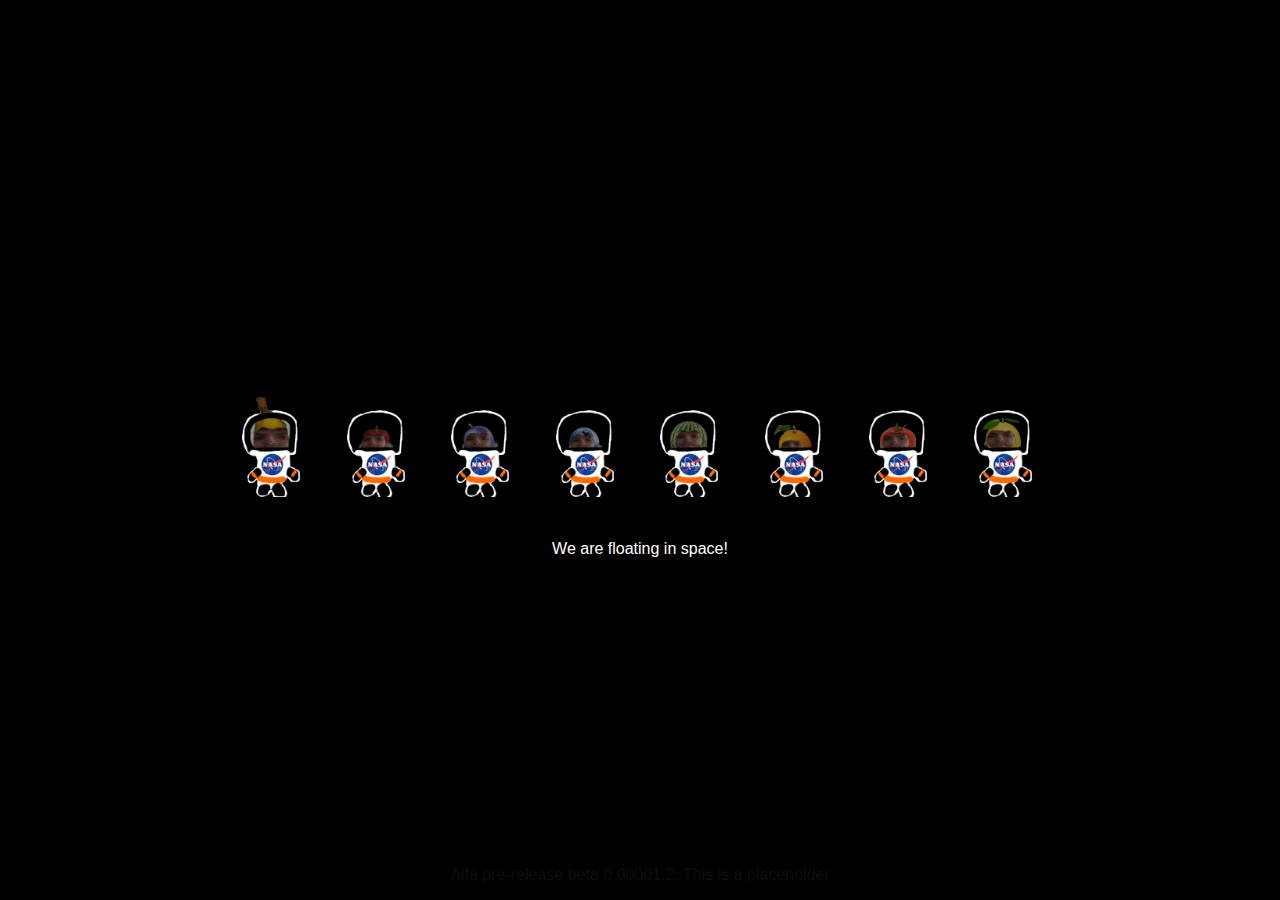
<file: index.html>
<!DOCTYPE html>
<html lang="en">
<head>
    <meta charset="UTF-8">
    <meta name="viewport" content="width=device-width, initial-scale=1.0">
    <link rel="stylesheet" href="style.css">
    <title>Sime</title>
</head>
<body>
    <div class="spacefruit">
    <a href="SimeBanana/"><img href="" src="SimeBananaSpace.png"></a>
    <a href="SimeApple/"><img href="" src="SimeAppleSpace.png"></a>
    <a href="SimeGrape/"><img href="" src="SimeGrapeSpace.png"></a>
    <a href="SimeBlueberry/"><img href="" src="SimeBlueberrySpace.png"></a>
    <a href="SimeMelon/"><img href="" src="SimeMelonSpace.png"></a>
    <a href="SimeOrange/"><img href="" src="SimeOrangeSpace.png"></a>
    <a href="SimeTomato/"><img href="" src="SimeTomatoSpace.png"></a>
    <a href="SimeLemon/"><img href="" src="SimeLemonSpace.png"></a>
</div>

<div class="text">
    <p id="txt">We are floating in space!</p>
    <!--<p>simefruit.space is a <u>space</u> for simefruits to come together and learn about our history. More later, This is a placeholder</p> */-->
</div>

<footer><p>Alfa pre-release beta 0.00001.2, This is a placeholder</p></footer>

    <script src="script.js"></script>
</body>
</html>
</file>
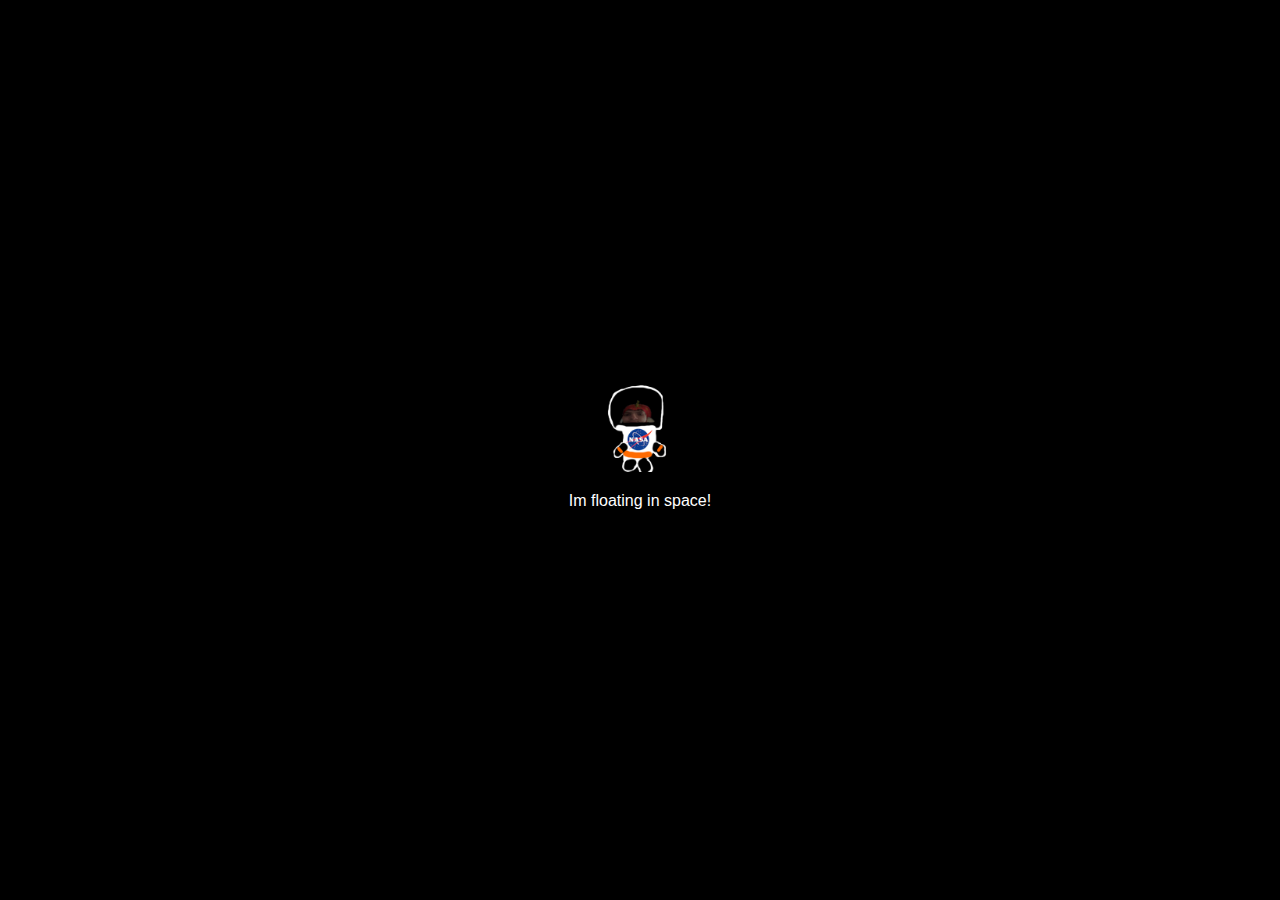
<file: SimeApple/index.html>
<!DOCTYPE html>
<html lang="en">
<head>
    <meta charset="UTF-8">
    <meta name="viewport" content="width=device-width, initial-scale=1.0">
    <link rel="stylesheet" href="\style.css">
    <title>SimeApple</title>
</head>
<body>
    <div class="spacefruit">
    <img id="sime" src="\SimeAppleSpace.png">
</div>
<p id="txt">Hello!</p>


    <script src="\script.js"></script>
</body>
</html>
</file>
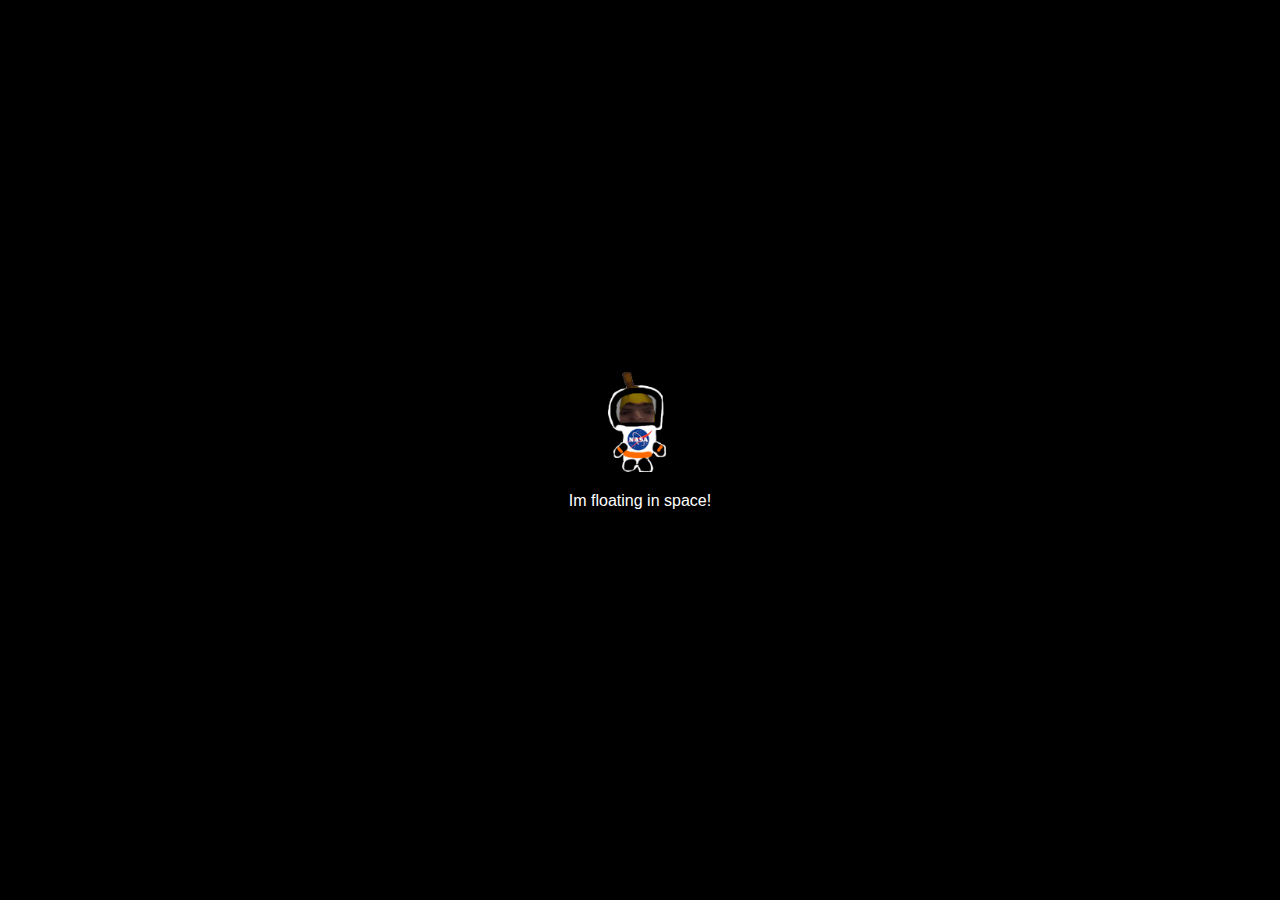
<file: SimeBanana/index.html>
<!DOCTYPE html>
<html lang="en">
<head>
    <meta charset="UTF-8">
    <meta name="viewport" content="width=device-width, initial-scale=1.0">
    <link rel="stylesheet" href="\style.css">
    <title>SimeBanana</title>
</head>
<body>
    <div class="spacefruit">
    <img id="sime" src="\SimeBananaSpace.png">
</div>
<p id="txt">Hello!</p>


    <script src="\script.js"></script>
</body>
</html>
</file>
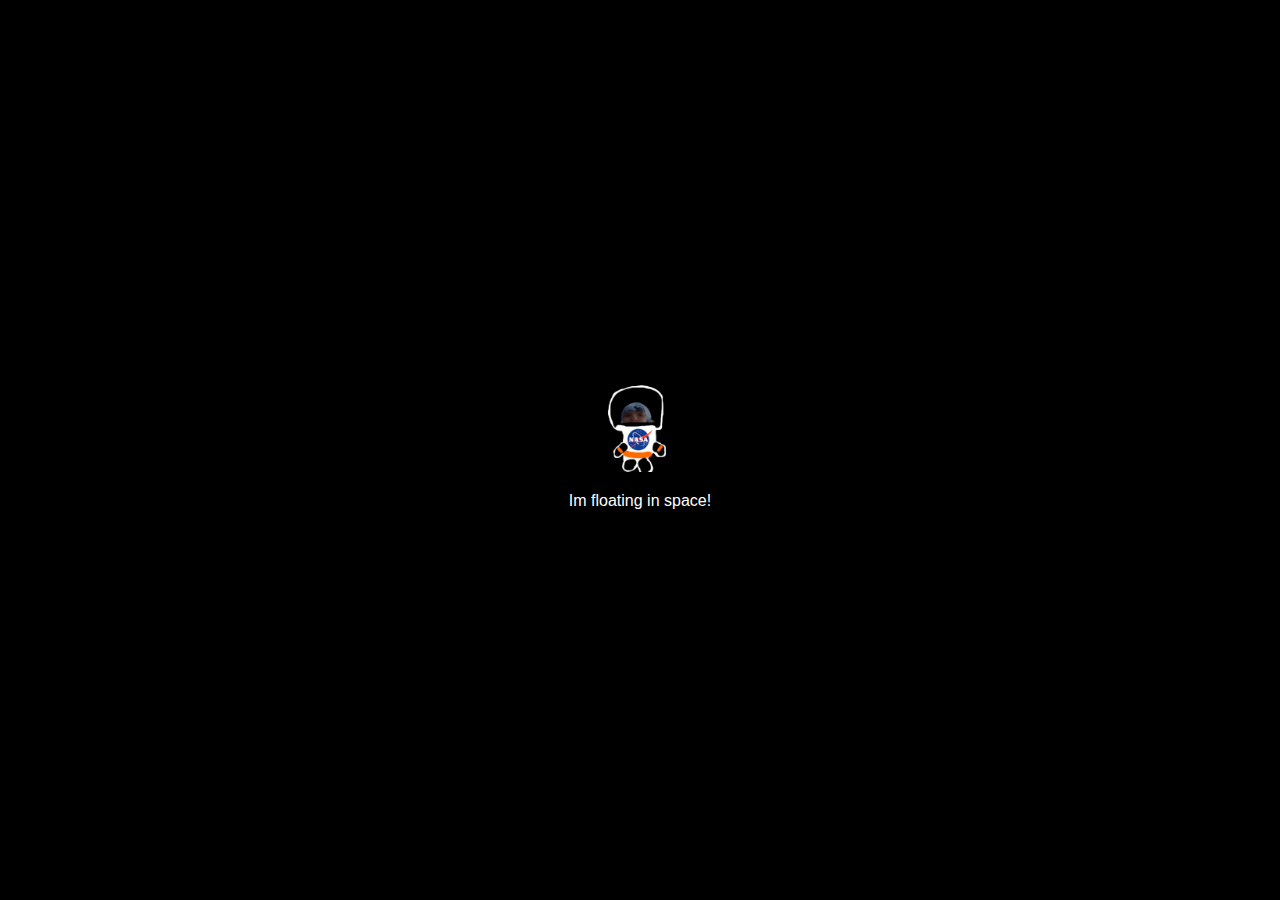
<file: SimeBlueberry/index.html>
<!DOCTYPE html>
<html lang="en">
<head>
    <meta charset="UTF-8">
    <meta name="viewport" content="width=device-width, initial-scale=1.0">
    <link rel="stylesheet" href="\style.css">
    <title>SimeBlueberry</title>
</head>
<body>
    <div class="spacefruit">
    <img id="sime" src="\SimeBlueberrySpace.png">
</div>
<p id="txt">Hello!</p>


    <script src="\script.js"></script>
</body>
</html>
</file>
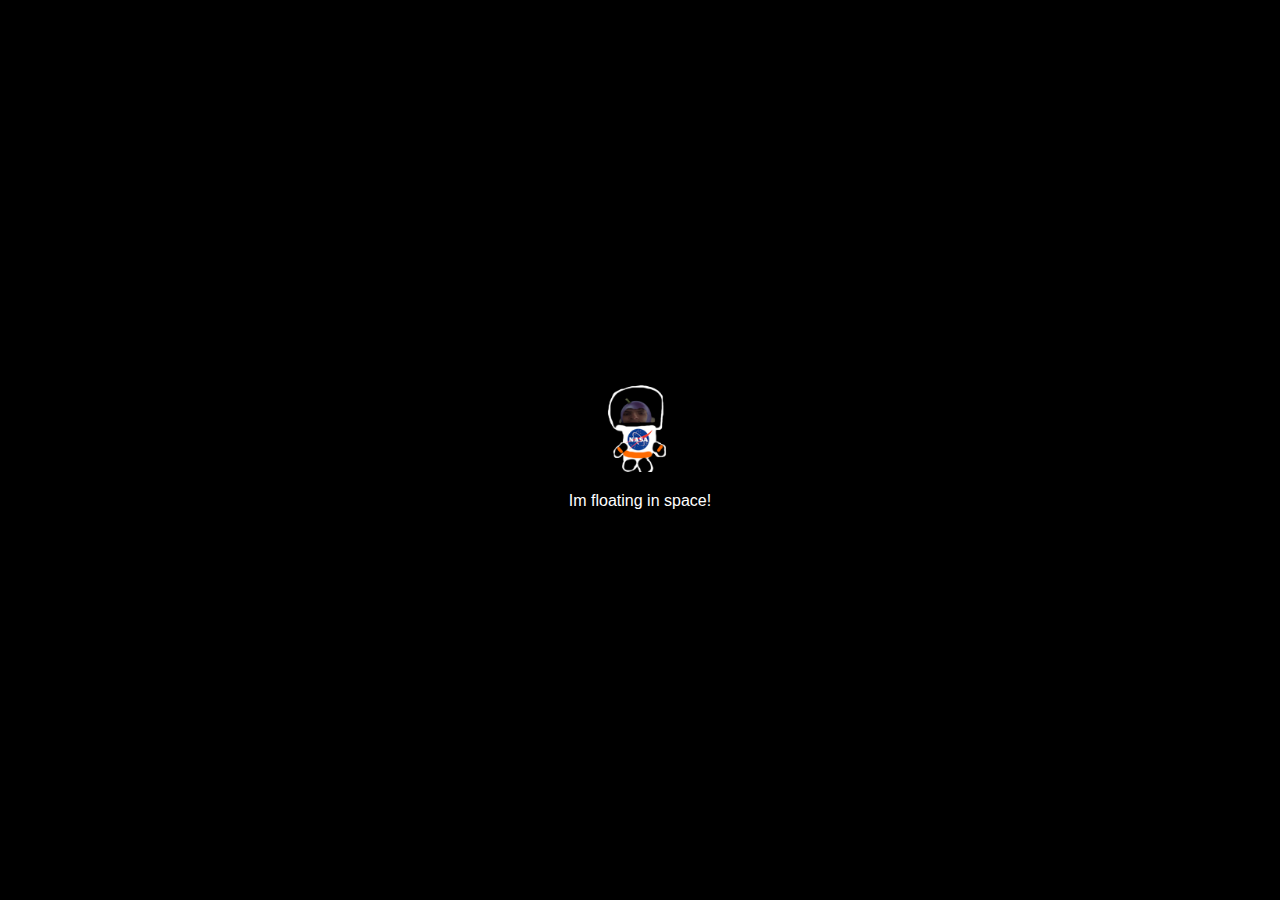
<file: SimeGrape/index.html>
<!DOCTYPE html>
<html lang="en">
<head>
    <meta charset="UTF-8">
    <meta name="viewport" content="width=device-width, initial-scale=1.0">
    <link rel="stylesheet" href="\style.css">
    <title>SimeGrape</title>
</head>
<body>
    <div class="spacefruit">
    <img id="sime" src="\SimeGrapeSpace.png">
</div>
<p id="txt">Hello!</p>


    <script src="\script.js"></script>
</body>
</html>
</file>
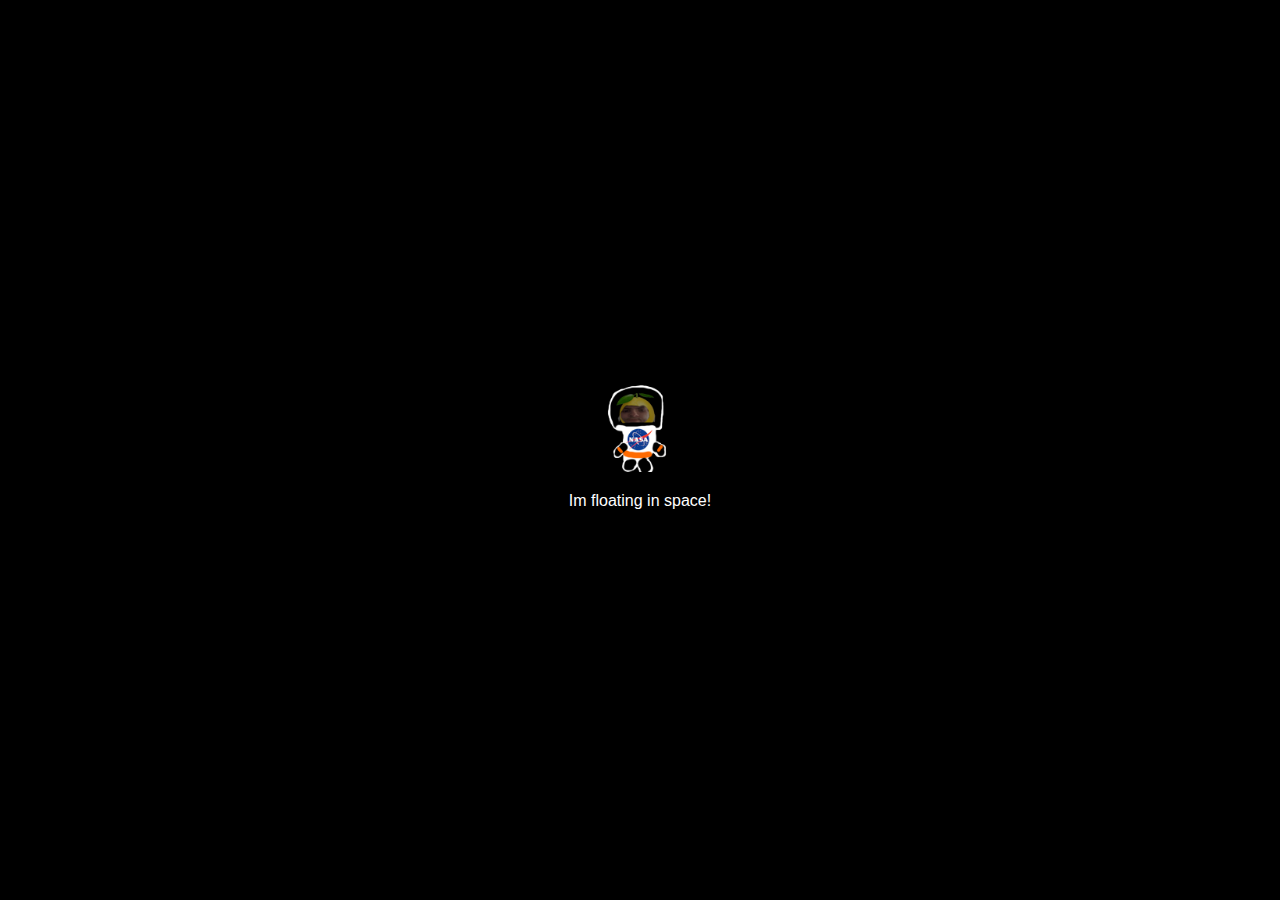
<file: SimeLemon/index.html>
<!DOCTYPE html>
<html lang="en">
<head>
    <meta charset="UTF-8">
    <meta name="viewport" content="width=device-width, initial-scale=1.0">
    <link rel="stylesheet" href="\style.css">
    <title>SimeLemon</title>
</head>
<body>
    <div class="spacefruit">
    <img id="sime" src="\SimeLemonSpace.png">
</div>
<p id="txt">Hello!</p>


    <script src="\script.js"></script>
</body>
</html>
</file>
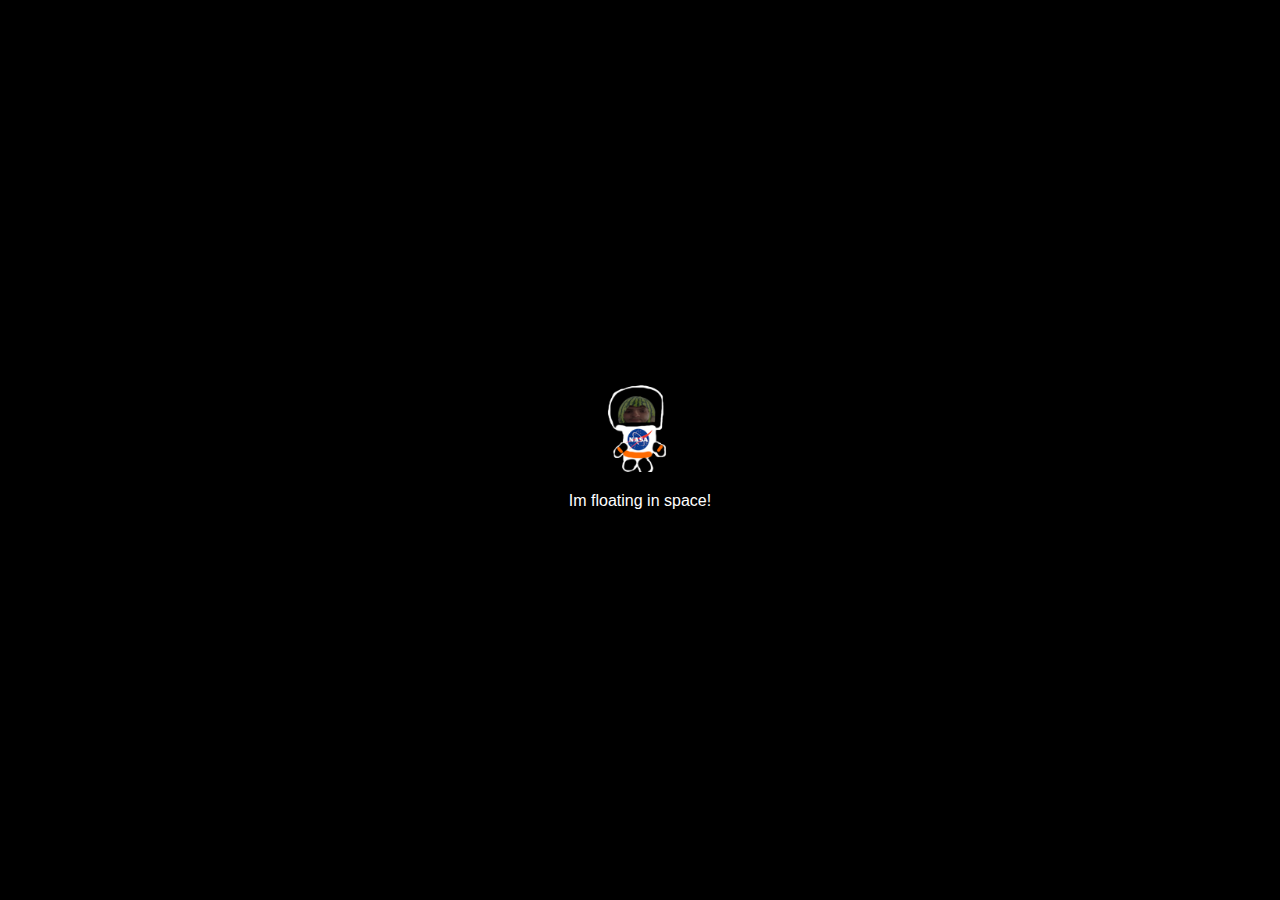
<file: SimeMelon/index.html>
<!DOCTYPE html>
<html lang="en">
<head>
    <meta charset="UTF-8">
    <meta name="viewport" content="width=device-width, initial-scale=1.0">
    <link rel="stylesheet" href="\style.css">
    <title>SimeMelon</title>
</head>
<body>
    <div class="spacefruit">
    <img id="sime" src="\SimeMelonSpace.png">
</div>
<p id="txt">Hello!</p>


    <script src="\script.js"></script>
</body>
</html>
</file>
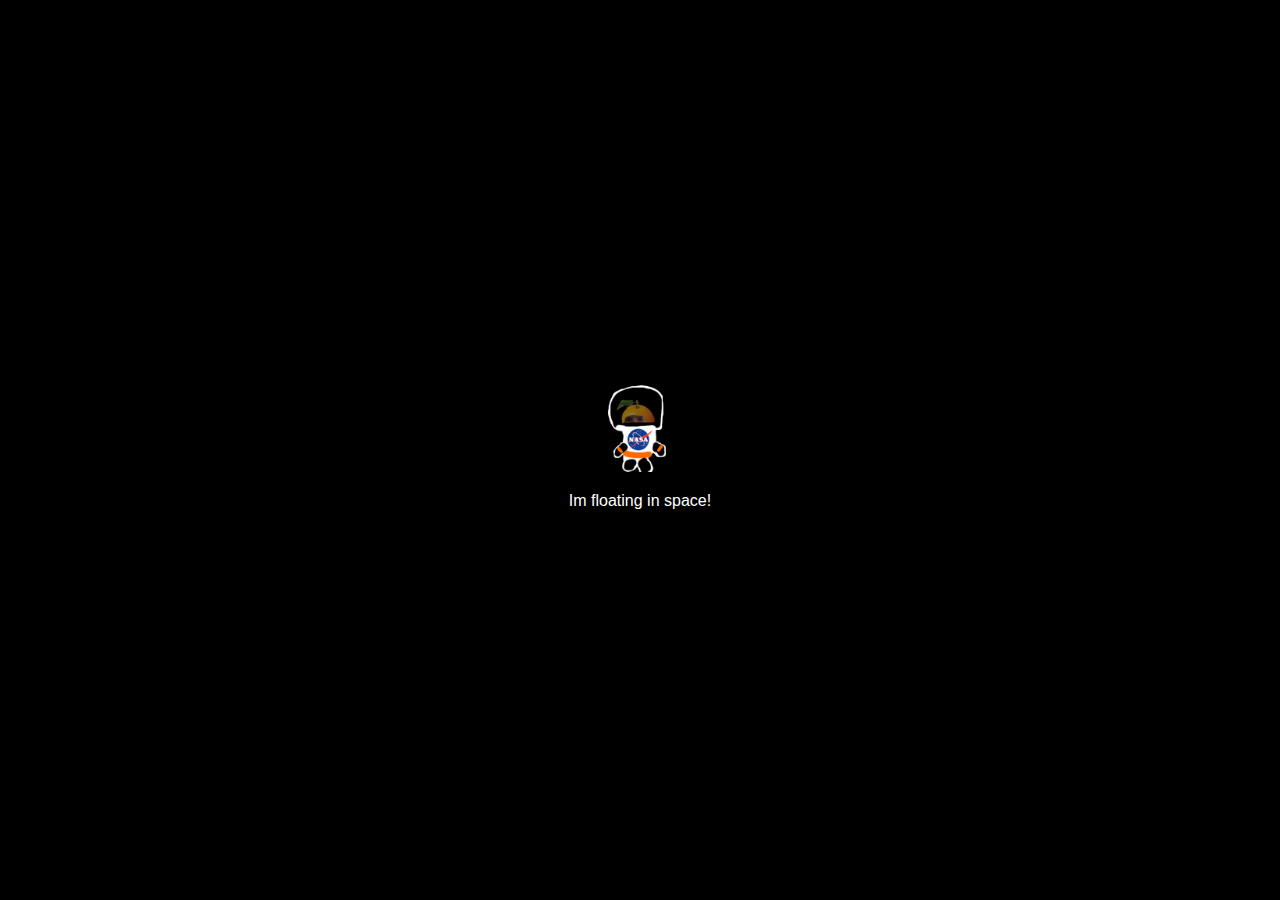
<file: SimeOrange/index.html>
<!DOCTYPE html>
<html lang="en">
<head>
    <meta charset="UTF-8">
    <meta name="viewport" content="width=device-width, initial-scale=1.0">
    <link rel="stylesheet" href="\style.css">
    <title>SimeOrange</title>
</head>
<body>
    <div class="spacefruit">
    <img id="sime" src="\SimeOrangeSpace.png">
</div>
<p id="txt">Hello!</p>


    <script src="\script.js"></script>
</body>
</html>
</file>
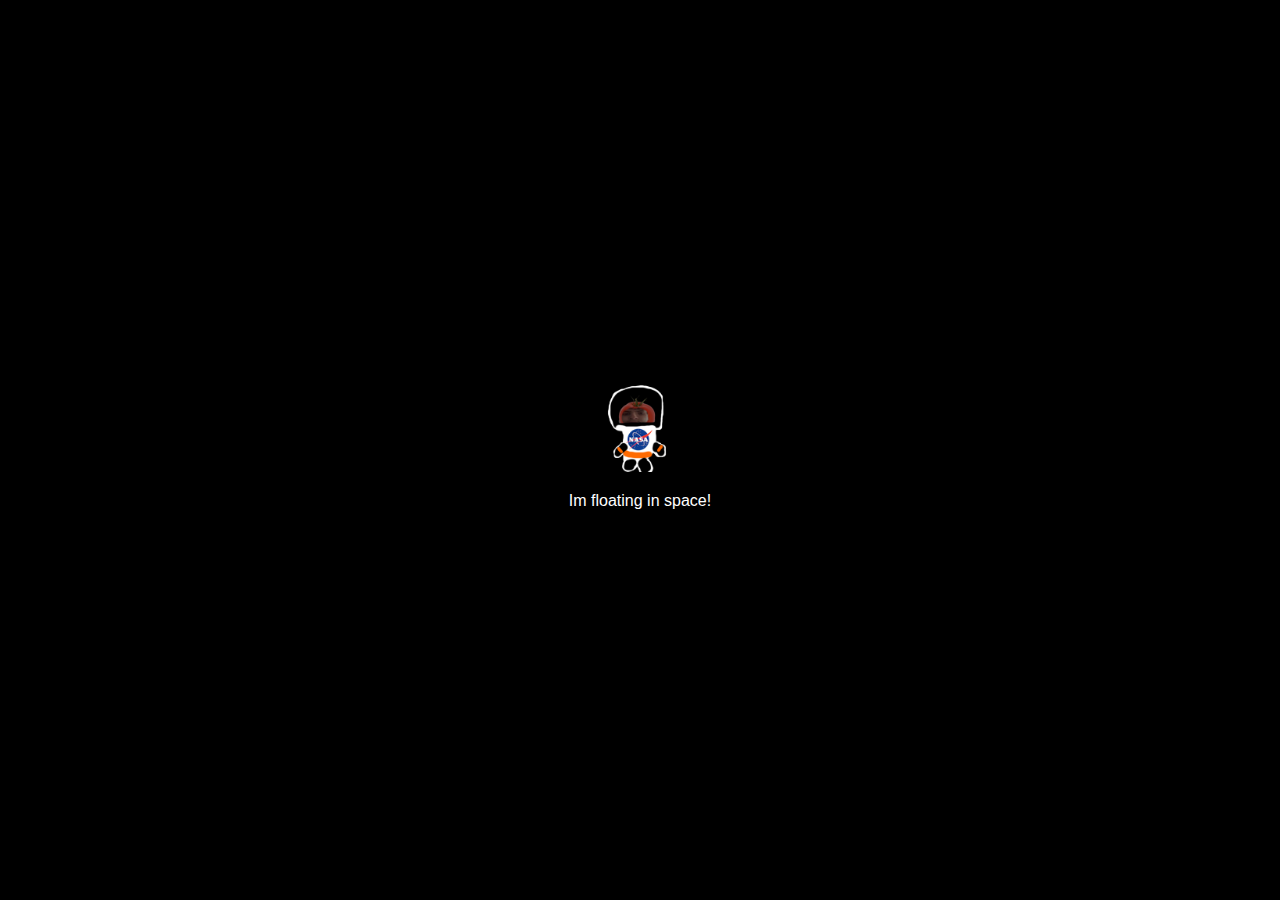
<file: SimeTomato/index.html>
<!DOCTYPE html>
<html lang="en">
<head>
    <meta charset="UTF-8">
    <meta name="viewport" content="width=device-width, initial-scale=1.0">
    <link rel="stylesheet" href="\style.css">
    <title>SimeTomato</title>
</head>
<body>
    <div class="spacefruit">
    <img id="sime" src="\SimeTomatoSpace.png">
</div>
<p id="txt">Hello!</p>


    <script src="\script.js"></script>
</body>
</html>
</file>
<file: style.css>
body {
    background: black;
    display: flex;
    flex-direction: column;
    justify-content: center;
    align-items: center;
    height: 98vh;

    font-family: 'Trebuchet MS', sans-serif;
}

img {
    height: 100px;
    transition: 0.08s ease-out;
}

.text {
    transform: translate(0px, 100px);
    text-align: center;
    position: absolute;
}

p {
    color: white;
    font-size: medium;
}

footer {
    position: fixed;
    bottom: 0;
    opacity: 0.05;
}

.spacefruit {
    animation: sime 10s infinite ease-in-out;
    animation-direction: alternate;
    transition: 1s;
}

@keyframes sime {
    0% {padding-bottom: 0px; transform: scale(1);}
    100% {padding-bottom: 10px; transform: scale(0.85);}
}
</file>
